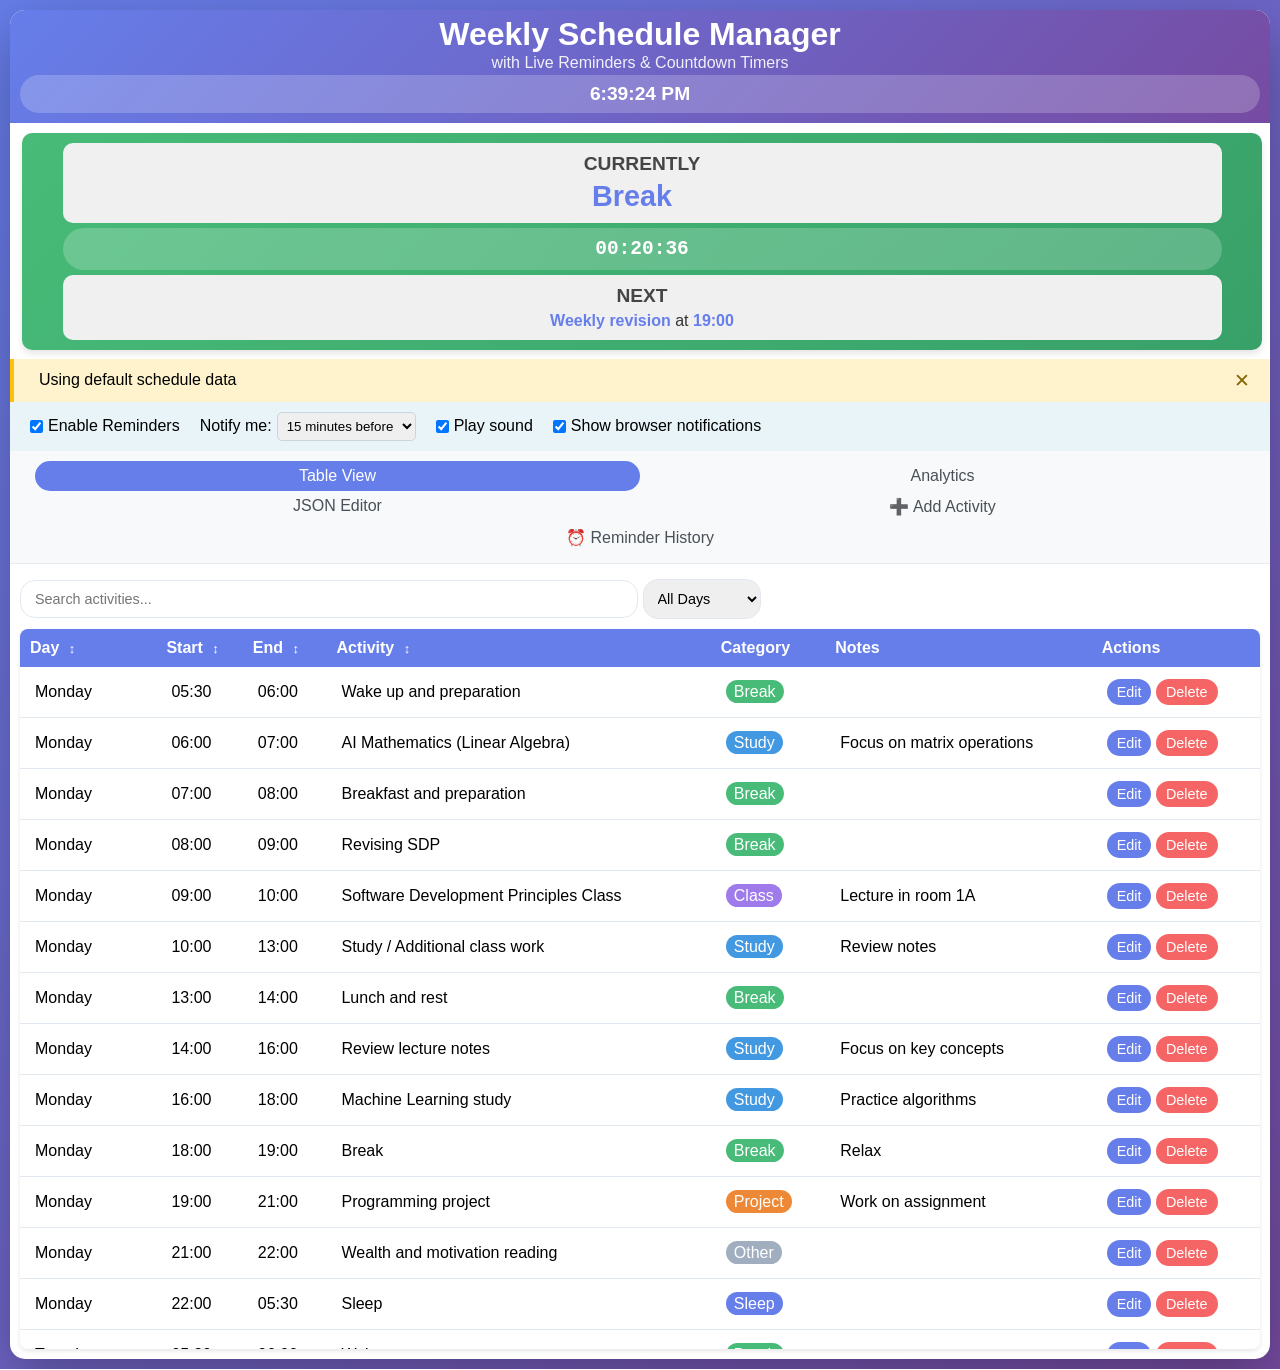
<file: index.html>
<!doctype html>
<html lang="en">
  <head>
    <meta charset="UTF-8" />
    <meta name="viewport" content="width=device-width, initial-scale=1.0" />
    <link rel="stylesheet" href="styles.css" />
    <title>Weekly Schedule Manager with Reminders</title>
  </head>
  <body>
    <div class="app-container">
      <div class="app-header">
        <h1>Weekly Schedule Manager</h1>
        <p>with Live Reminders & Countdown Timers</p>
        <div class="current-time" id="currentTime"></div>
      </div>

      <!-- Live Activity Status -->
      <div class="live-activity" id="liveActivity">
        <div class="current-act-container">
          <h3>CURRENTLY</h3>
          <span class="activity-name" id="currentActivity">Loading...</span>
        </div>
        <div class="countdown-timer" id="countdownTimer">--:--:--</div>
        <div class="next-activity" id="nextActivity">
          <h3>NEXT</h3>
          <span id="nextActivityName">Loading...</span> at
          <span id="nextActivityTime">--:--</span>
        </div>
      </div>

      <!-- Notification Panel -->
      <div
        class="notification-panel"
        id="notificationPanel"
        style="display: none"
      >
        <div class="notification-message" id="notificationMessage">
          <span class="icon"></span>
          <span id="notificationText"></span>
        </div>
        <button class="dismiss-btn" onclick="dismissNotification()">✕</button>
      </div>

      <!-- Reminder Settings -->
      <div class="reminder-settings">
        <label>
          <input
            type="checkbox"
            id="enableReminders"
            checked
            onchange="toggleReminders()"
          />
          Enable Reminders
        </label>
        <label>
          Notify me:
          <select id="reminderTime" onchange="updateReminderSettings()">
            <option value="5">5 minutes before</option>
            <option value="10">10 minutes before</option>
            <option value="15" selected>15 minutes before</option>
            <option value="30">30 minutes before</option>
            <option value="60">1 hour before</option>
          </select>
        </label>
        <label>
          <input type="checkbox" id="enableSound" checked />
          Play sound
        </label>
        <label>
          <input type="checkbox" id="showNotifications" checked />
          Show browser notifications
        </label>
      </div>

      <!-- Permission Request -->
      <div
        class="permission-request"
        id="permissionRequest"
        style="display: none"
      >
        <span> Enable notifications to receive reminders</span>
        <button onclick="requestNotificationPermission()">
          Allow Notifications
        </button>
      </div>

      <div class="app-nav">
        <button class="nav-btn active" onclick="switchView('table')">
          Table View
        </button>
        <button class="nav-btn" onclick="switchView('analytics')">
          Analytics
        </button>
        <button class="nav-btn" onclick="switchView('json')">
          JSON Editor
        </button>
        <button class="nav-btn" onclick="switchView('add')">
          ➕ Add Activity
        </button>
        <button class="nav-btn reminder-btn" onclick="switchView('reminders')">
          ⏰ Reminder History
        </button>
      </div>

      <div class="main-content">
        <!-- Table View -->
        <div id="tableView" class="view-section active">
          <div class="controls">
            <div class="search-box">
              <input
                type="text"
                id="searchInput"
                placeholder=" Search activities..."
                onkeyup="filterTable()"
              />
            </div>
            <div class="filter-group">
              <select id="dayFilter" onchange="filterTable()">
                <option value="">All Days</option>
                <option value="Monday">Monday</option>
                <option value="Tuesday">Tuesday</option>
                <option value="Wednesday">Wednesday</option>
                <option value="Thursday">Thursday</option>
                <option value="Friday">Friday</option>
                <option value="Saturday">Saturday</option>
                <option value="Sunday">Sunday</option>
              </select>
            </div>
          </div>
          <div class="table-container" id="tableContainer"></div>
        </div>

        <!-- Analytics View -->
        <div id="analyticsView" class="view-section">
          <div class="stats-grid" id="statsContainer"></div>
          <div class="chart-container">
            <h3>Activities per Day</h3>
            <div class="day-chart" id="dayChart"></div>
          </div>
          <div class="chart-container">
            <h3>Most Common Activities</h3>
            <div class="day-chart" id="activityChart"></div>
          </div>
        </div>

        <!-- JSON View -->
        <div id="jsonView" class="view-section">
          <div class="controls">
            <button class="btn btn-primary" onclick="loadFromJSON()">
              Load from JSON
            </button>
            <button class="btn btn-success" onclick="copyJSON()">
              Copy JSON
            </button>
            <button class="btn btn-primary" onclick="exportToCSV()">
              Export CSV
            </button>
            <button class="btn btn-success" onclick="exportToJSON()">
              Export JSON
            </button>
            <button class="btn btn-warning" onclick="formatJSON()">
              ✨ Format JSON
            </button>
            <button class="btn btn-warning" onclick="resetToDefault()">Reset to Default</button>
          </div>
          <textarea
            id="jsonEditor"
            class="json-output"
            style="width: 100%; min-height: 400px; font-family: monospace"
          ></textarea>
        </div>

        <!-- Add Activity View -->
        <div id="addView" class="view-section">
          <div class="form-container">
            <h2>Add New Activity</h2>
            <form id="activityForm" onsubmit="addActivity(event)">
              <div class="form-group">
                <label for="day">Day *</label>
                <select id="day" required>
                  <option value="">Select a day</option>
                  <option value="Monday">Monday</option>
                  <option value="Tuesday">Tuesday</option>
                  <option value="Wednesday">Wednesday</option>
                  <option value="Thursday">Thursday</option>
                  <option value="Friday">Friday</option>
                  <option value="Saturday">Saturday</option>
                  <option value="Sunday">Sunday</option>
                </select>
              </div>
              <div class="form-row">
                <div class="form-group">
                  <label for="startTime">Start Time *</label>
                  <input type="time" id="startTime" required />
                </div>
                <div class="form-group">
                  <label for="endTime">End Time *</label>
                  <input type="time" id="endTime" required />
                </div>
              </div>
              <div class="form-group">
                <label for="activity">Activity *</label>
                <input
                  type="text"
                  id="activity"
                  placeholder="e.g., Study, Break, Sleep..."
                  required
                />
              </div>
              <div class="form-group">
                <label for="notes">Notes (Optional)</label>
                <textarea
                  id="notes"
                  placeholder="Additional details..."
                ></textarea>
              </div>
              <div class="form-group">
                <label for="category">Category</label>
                <select id="category">
                  <option value="Study">Study</option>
                  <option value="Class">Class</option>
                  <option value="Break">Break</option>
                  <option value="Sleep">Sleep</option>
                  <option value="Project">Project</option>
                  <option value="Other">Other</option>
                </select>
              </div>
              <div class="form-group">
                <label>
                  <input type="checkbox" id="enableReminder" checked />
                  Enable reminders for this activity
                </label>
              </div>
              <button type="submit" class="btn btn-success" style="width: 100%">
                Add Activity
              </button>
            </form>
          </div>
        </div>

        <!-- Reminder History View -->
        <div id="remindersView" class="view-section">
          <div class="controls">
            <h2>Reminder History</h2>
            <button class="btn btn-danger" onclick="clearReminderHistory()">
              Clear History
            </button>
          </div>
          <div class="table-container" id="reminderHistory"></div>
        </div>
      </div>
    </div>

    <!-- Edit Modal -->
    <div id="editModal" class="modal">
      <div class="modal-content">
        <div class="modal-header">
          <h2>Edit Activity</h2>
          <span class="modal-close" onclick="closeModal()">&times;</span>
        </div>
        <form id="editForm" onsubmit="saveEdit(event)">
          <input type="hidden" id="editIndex" />
          <div class="form-group">
            <label for="editDay">Day *</label>
            <select id="editDay" required>
              <option value="Monday">Monday</option>
              <option value="Tuesday">Tuesday</option>
              <option value="Wednesday">Wednesday</option>
              <option value="Thursday">Thursday</option>
              <option value="Friday">Friday</option>
              <option value="Saturday">Saturday</option>
              <option value="Sunday">Sunday</option>
            </select>
          </div>
          <div class="form-row">
            <div class="form-group">
              <label for="editStartTime">Start Time *</label>
              <input type="time" id="editStartTime" required />
            </div>
            <div class="form-group">
              <label for="editEndTime">End Time *</label>
              <input type="time" id="editEndTime" required />
            </div>
          </div>
          <div class="form-group">
            <label for="editActivity">Activity *</label>
            <input type="text" id="editActivity" required />
          </div>
          <div class="form-group">
            <label for="editNotes">Notes</label>
            <textarea id="editNotes"></textarea>
          </div>
          <div class="form-group">
            <label for="editCategory">Category</label>
            <select id="editCategory">
              <option value="Study">Study</option>
              <option value="Class">Class</option>
              <option value="Break">Break</option>
              <option value="Sleep">Sleep</option>
              <option value="Project">Project</option>
              <option value="Other">Other</option>
            </select>
          </div>
          <div class="form-group">
            <label>
              <input type="checkbox" id="editEnableReminder" checked />
              Enable reminders
            </label>
          </div>
          <button type="submit" class="btn btn-primary" style="width: 100%">
            Save Changes
          </button>
        </form>
      </div>
    </div>

    <script src="index.js">
       </script>
  </body>
</html>
</file>
<file: styles.css>
/* Your existing styles are perfect - no changes needed */
      * {
        margin: 0;
        padding: 0;
        box-sizing: border-box;
      }

      body {
        font-family: "Segoe UI", Tahoma, Geneva, Verdana, sans-serif;
        background: linear-gradient(135deg, #667eea 0%, #764ba2 100%);
        min-height: 100vh;
        padding: 10px;
      }

      .app-container {
        max-width: 1400px;
        margin: 0 auto;
        background: white;
        border-radius: 15px;
        box-shadow: 0 20px 60px rgba(0, 0, 0, 0.3);
        overflow: hidden;
      }

      /* Header */
      .app-header {
        background: linear-gradient(135deg, #667eea 0%, #764ba2 100%);
        color: white;
        padding: 10px;
        text-align: center;
        position: relative;
        margin-bottom: 10px;
      }

      .app-header h1 {
        font-size: 2em;
       line-height: 0.9;
       padding-bottom: 5px;
      }

      .app-header p {
        font-size: 1em;
        opacity: 0.9;
        padding-bottom: 3px;
      }

      /* Current Time Display */
      .current-time {
        position: static;
        top: 8px;
        right: 25px;
        background: rgba(255, 255, 255, 0.2);
        padding: 8px 16px;
        border-radius: 50px;
        font-size: 1.2em;
        font-weight: bold;
        
      }

      /* Live Activity Status */
      .live-activity {
        background: linear-gradient(135deg, #48bb78 0%, #38a169 100%);
        color: white;
        padding: 10px;
        margin: 0 8px 9px 12px;
        border-radius: 10px;
        display: flex;
        flex-direction: column;
        text-align: center;
        justify-content: space-around;
        align-items: center;
        flex-wrap: wrap;
        gap: 5px;
        box-shadow: 0 4px 6px rgba(0, 0, 0, 0.1);
      }

      .live-activity h3 {
        font-size: 1.2em;
        margin-bottom: 5px;
        opacity: 0.9;
      }

      .live-activity .activity-name {
        font-size: 1.8em;
        font-weight: bold;
        margin-right: 20px;
      }

      .countdown-timer {
        background: rgba(255, 255, 255, 0.2);
        padding: 10px 15px;
        border-radius: 50px;
        font-size: 1.5em;
        font-weight: 600;
        font-family: monospace;
        animation: pulse 1s infinite;
        width:95%
      }

      @keyframes pulse {
        0% {
          transform: scale(1);
        }
        50% {
          transform: scale(1.05);
        }
        100% {
          transform: scale(1);
        }
      }

      .next-activity,.current-act-container {
        background: #f0f0f0;
        padding: 10px 20px;
        border-radius: 10px;
        color: #333;
        width:95%;
      }

      .next-activity span ,.current-act-container span{
        font-weight: bold;
        color: #667eea;
      }

      /* Navigation */
      .app-nav {
        background: #f8f9fa;
        padding: 10px 25px;
        border-bottom: 1px solid #e9ecef;
        display: grid;
        grid-template-columns: 1fr 1fr;
        margin-bottom: 5px;
      }

      .nav-btn {
        padding: 6px 10px;
        border: none;
        background: transparent;
        color: #495057;
        font-size: 1em;
        cursor: pointer;
        border-radius: 15px;
        transition: all 0.3s;
      }

      .nav-btn:hover {
        background: #e9ecef;
      }

      .nav-btn.active {
        background: #667eea;
        color: white;
      }

      /* Notification Panel */
      .notification-panel {
        background: #fff3cd;
        border-left: 4px solid #ffc107;
        padding: 10px 20px;
        display: flex;
        justify-content: space-between;
        align-items: center;
        flex-wrap: wrap;
        gap: 8px;
        transition: opacity 0.5s ease;
      }

      .notification-message {
        display: flex;
        align-items: center;
        gap: 5px;
        font-size: 1em;
      }

      .notification-message .icon {
        font-size: 1.5em;
      }

      .dismiss-btn {
        background: none;
        border: none;
        color: #856404;
        cursor: pointer;
        font-size: 1.2em;
      }

      /* Reminder Settings */
      .reminder-settings {
        background: #e8f4f8;
        padding: 10px 20px;
        display: flex;
        gap: 20px;
        flex-wrap: wrap;
        align-items: center;
      }

      .reminder-settings label {
        display: flex;
        align-items: center;
        gap: 5px;
        cursor: pointer;
      }

      .reminder-settings select {
        padding: 5px;
        border-radius: 5px;
        border: 1px solid #cbd5e0;
      }

      /* Main Content */
      .main-content {
        padding: 10px;
      }

      /* View Sections */
      .view-section {
        display: none;
      }

      .view-section.active {
        display: block;
      }

      /* Controls */
      .controls {
        margin-bottom: 10px;
        display: grid;
        gap: 5px;
        grid-template-columns: 1fr 1fr;
        align-items: center;
      }

      .btn {
        padding: 10px 15px;
        border: none;
        border-radius: 15px;
        cursor: pointer;
        font-size: 0.9em;
        transition: all 0.3s;
      }

      .reminder-btn {
        grid-column:1/3 ;
      }

      .btn-primary {
        background: #667eea;
        color: white;
      }

      .btn-primary:hover {
        background: #5a67d8;
      }

      .btn-success {
        background: #48bb78;
        color: white;
      }

      .btn-success:hover {
        background: #38a169;
      }

      .btn-warning {
        background: #ed8936;
        color: white;
      }

      .btn-warning:hover {
        background: #dd6b20;
      }

      .btn-danger {
        background: #f56565;
        color: white;
      }

      .btn-danger:hover {
        background: #e53e3e;
      }

      /* Search and Filter */
      .search-box {
        flex: 1;
        max-width: 100%;
      }

      .search-box input {
        width: 100%;
        padding: 10px;
        border: 1px solid #e2e8f0;
        border-radius: 15px;
        font-size: 0.9em;
      }

      .filter-group {
        display: flex;
        gap: 5px;
        align-items: center;
      }

      .filter-group select {
        padding: 10px;
        border: 1px solid #e2e8f0;
        border-radius: 15px;
        font-size: 0.9em;
      }

      /* Table Styles */
      .table-container {
        overflow-x: auto;
        border-radius: 8px;
        box-shadow: 0 2px 4px rgba(0, 0, 0, 0.1);
        max-height: 80vh;
        overflow-y: auto;
      }

      table {
        width: 100%;
        border-collapse: collapse;
        background: white;
      }

      th {
        background: #667eea;
        color: white;
        padding: 10px;
        text-align: left;
        font-weight: 600;
        cursor: pointer;
        position: sticky;
        top: 0;
        z-index: 10;
      }

      th:hover {
        background: #5a67d8;
      }

      th .sort-icon {
        margin-left: 5px;
        font-size: 0.8em;
      }

      td {
        padding: 12px 15px;
        border-bottom: 1px solid #e2e8f0;
      }

      tr:hover {
        background: #f7fafc;
      }

      .current-activity-row {
        background: #c6f6d5 !important;
        animation: highlight 2s infinite;
      }

      .next-activity-row {
        background: #bee3f8 !important;
      }

      @keyframes highlight {
        0% {
          background: #c6f6d5;
        }
        50% {
          background: #9ae6b4;
        }
        100% {
          background: #c6f6d5;
        }
      }

      .activity-notes {
        max-width: 300px;
      }

      .time-remaining-badge {
        background: #667eea;
        color: white;
        padding: 3px 8px;
        border-radius: 12px;
        font-size: 0.8em;
        font-weight: bold;
      }

      /* Stats Cards */
      .stats-grid {
        display: grid;
        grid-template-columns: 1fr 1fr;
        gap: 5px;
        margin-bottom: 30px;
      }

      .stat-card {
        background: white;
        padding: 20px;
        border-radius: 10px;
        box-shadow: 0 2px 3px rgba(0, 0, 0, 0.1);
        text-align: center;
      }

      .stat-card h3 {
        color: #4a5568;
        font-size: 0.9em;
        margin-bottom: 8px;
      }

      .stat-card .stat-value {
        font-size: 2.5em;
        font-weight: bold;
        color: #667eea;
      }

      .stat-card .stat-label {
        color: #718096;
        font-size: 0.9em;
      }

      /* Chart Container */
      .chart-container {
        background: white;
        padding: 15px;
        border-radius: 10px;
        box-shadow: 0 2px 4px rgba(0, 0, 0, 0.1);
        margin-bottom: 30px;
      }

      .day-chart {
        display: flex;
        flex-direction: column;
        gap: 10px;
      }

      .day-bar {
        display: flex;
        align-items: center;
        gap: 10px;
      }

      .day-label {
        width: 100px;
        font-weight: 600;
      }

      .bar-container {
        flex: 1;
        height: 30px;
        background: #e2e8f0;
        border-radius: 5px;
        overflow: hidden;
      }

      .bar {
        height: 100%;
        background: linear-gradient(90deg, #667eea 0%, #764ba2 100%);
        color: white;
        line-height: 30px;
        padding-left: 10px;
        font-size: 0.9em;
      }

      /* Form Styles */
      .form-container {
        background: white;
        padding: 20px;
        border-radius: 10px;
        box-shadow: 0 2px 4px rgba(0, 0, 0, 0.1);
        max-width: 600px;
        margin: 0 auto;
      }

      .form-group {
        margin-bottom: 20px;
      }

      .form-group label {
        display: block;
        margin-bottom: 3px;
        color: #4a5568;
        font-weight: 500;
      }

      .form-group input,
      .form-group select,
      .form-group textarea {
        width: 100%;
        padding: 10px;
        border: 1px solid #e2e8f0;
        border-radius: 15px;
        font-size: 1em;
      }

      .form-group textarea {
        field-sizing: content;
        min-height: 100px;
        resize: vertical;
        
      }

      .form-row {
        display: grid;
        grid-template-columns: 1fr ;
        gap: 10px;
      }

      /* Modal */
      .modal {
        display: none;
        position: fixed;
        top: 0;
        left: 0;
        width: 90%;
        height: 100%;
        background: rgba(0, 0, 0, 0.5);
        z-index: 1000;
        margin:0 auto;
      }

      .modal.active {
        display: flex;
        justify-content: center;
        align-items: center;
      }

      .modal-content {
        background: white;
        padding: 20px;
        border-radius: 10px;
        max-width: 500px;
        width: 90%;
        max-height: 80vh;
        overflow-y: auto;
      }

      .modal-header {
        display: flex;
        justify-content: space-around;
        align-items: center;
        margin-bottom: 20px;
      }

      .modal-close {
        font-size: 1.5em;
        cursor: pointer;
        color: #a0aec0;
      }

      .modal-close:hover {
        color: #4a5568;
      }

      /* JSON Output */
      .json-output {
        background: #2d3748;
        color: #e2e8f0;
        padding: 20px;
        border-radius: 8px;
        font-family: "Courier New", monospace;
        white-space: pre-wrap;
        max-height: 400px;
        overflow-y: auto;
        font-size: 0.9em;
      }

      /* Permission Request */
      .permission-request {
        background: #e6f3ff;
        padding: 10px 20px;
        display: flex;
        justify-content: space-around;
        align-items: center;
      }

      .permission-request button {
        background: #667eea;
        color: white;
        border: none;
        padding: 5px 10px;
        border-radius: 5px;
        cursor: pointer;
      }
</file>
